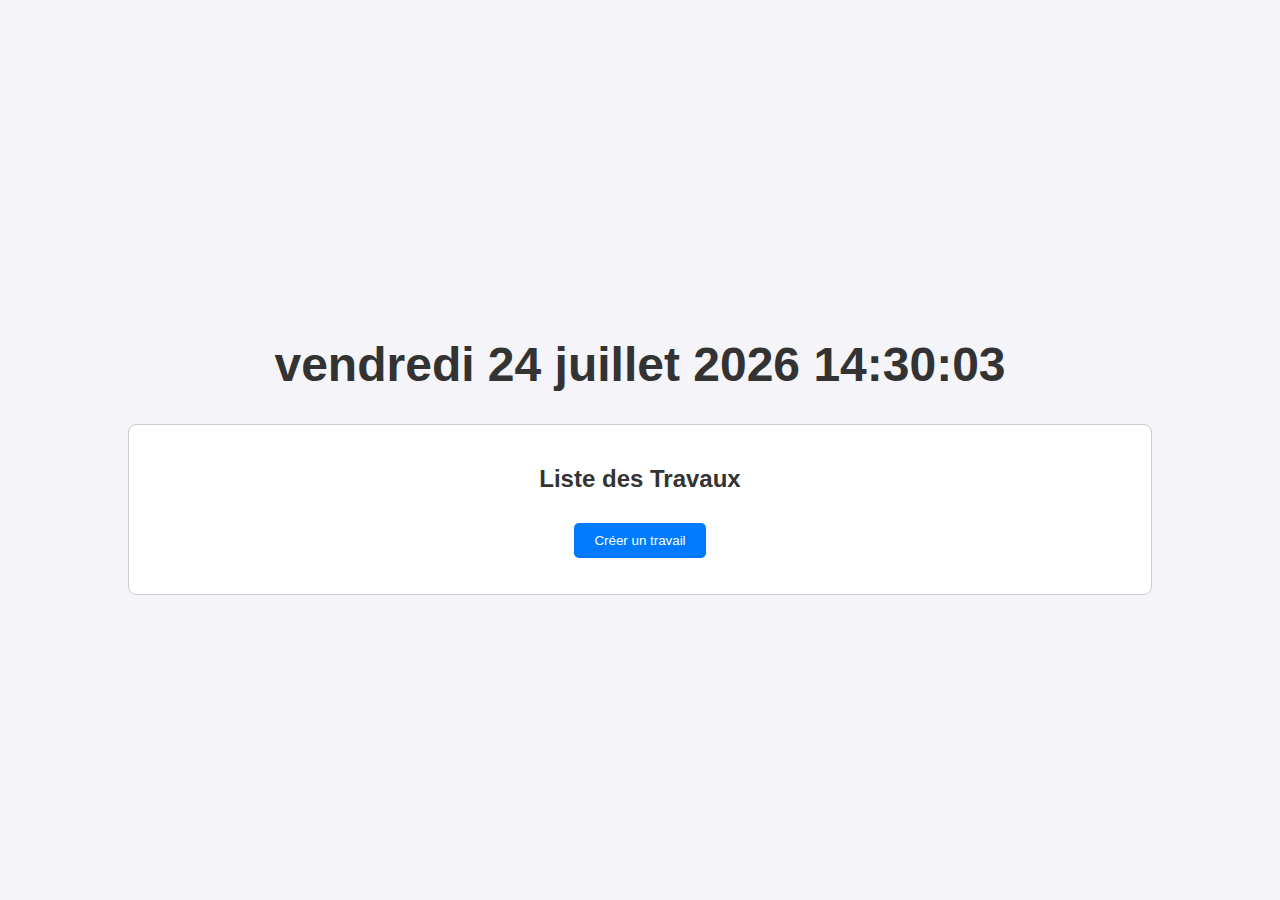
<file: index.html>
<!DOCTYPE html>
<html lang="fr">
<head>
    <meta charset="UTF-8">
    <meta name="viewport" content="width=device-width, initial-scale=1.0">
    <title>Accueil - Pointeuse</title>
    <link rel="stylesheet" href="styles.css">
</head>
<body>
    <div class="container">
        <div class="header">
            <h1 id="date-time"></h1>
        </div>
        <div class="content">
            <div id="job-list">
                <h2>Liste des Travaux</h2>
                <button onclick="createJob()">Créer un travail</button>
                <ul id="jobs"></ul>
            </div>
        </div>
    </div>
    <script src="script.js"></script>
</body>
</html>
</file>
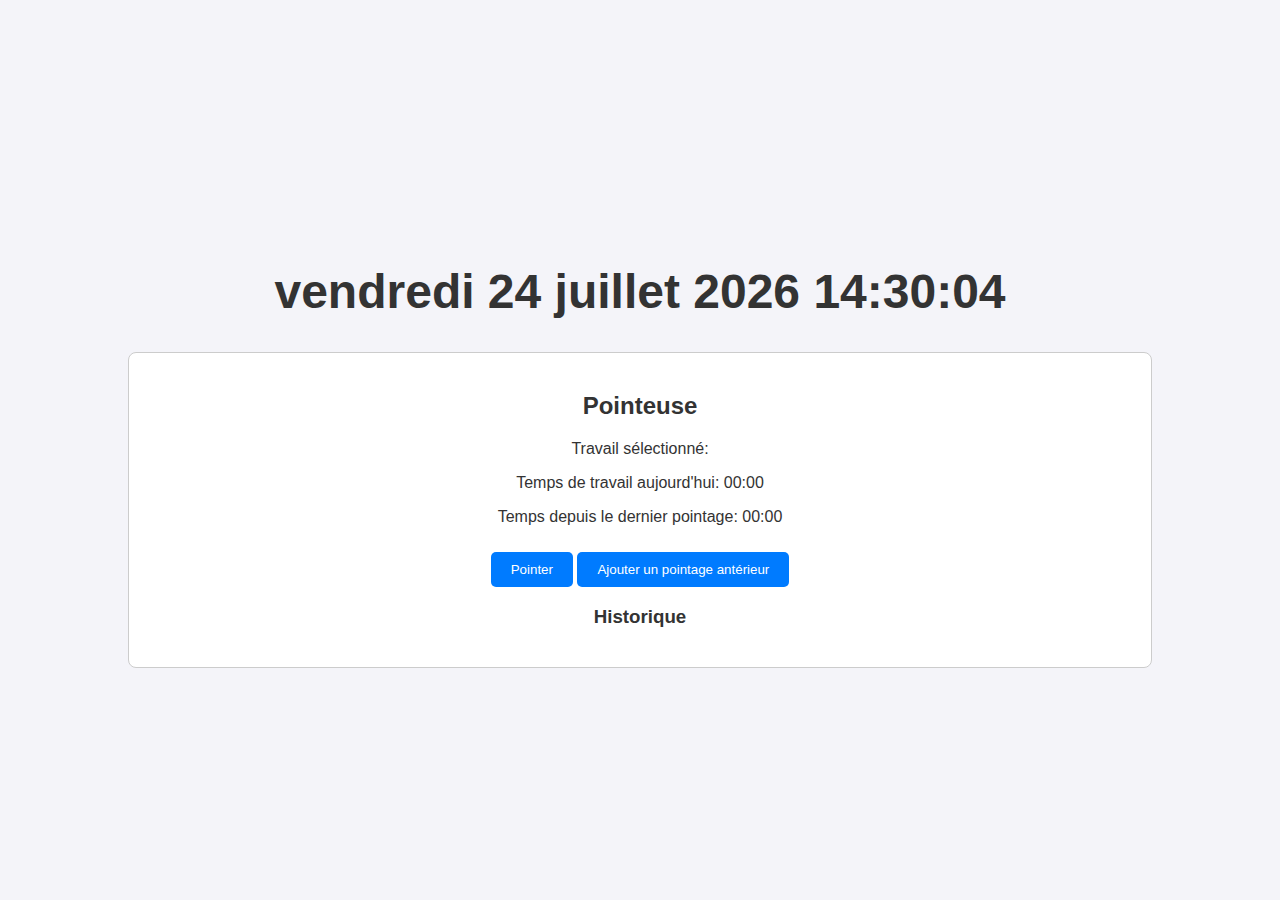
<file: time_tracker.html>
<!DOCTYPE html>
<html lang="fr">
<head>
    <meta charset="UTF-8">
    <meta name="viewport" content="width=device-width, initial-scale=1.0">
    <title>Pointeuse</title>
    <link rel="stylesheet" href="styles.css">
</head>
<body>
    <div class="container">
        <div class="header">
            <h1 id="date-time"></h1>
        </div>
        <div class="content">
            <div id="time-tracker">
                <h2>Pointeuse</h2>
                <div id="current-job-info">
                    <p>Travail sélectionné: <span id="selected-job-name"></span></p>
                </div>
                <div id="time-display">
                    <p>Temps de travail aujourd'hui: <span id="today-work-time">00:00</span></p>
                    <p>Temps depuis le dernier pointage: <span id="last-work-time">00:00</span></p>
                    <button onclick="clockInOut()">Pointer</button>
                    <button onclick="addPreviousTime()">Ajouter un pointage antérieur</button>
                </div>
                <div id="history">
                    <h3>Historique</h3>
                    <ul id="time-entries"></ul>
                </div>
            </div>
        </div>
    </div>
    <script src="script.js"></script>
</body>
</html>
</file>
<file: styles.css>
body {
    font-family: 'Roboto', sans-serif;
    background-color: #f4f4f9;
    color: #333;
    display: flex;
    justify-content: center;
    align-items: center;
    height: 100vh;
    margin: 0;
}

.container {
    text-align: center;
    width: 80%;
}

.header {
    font-size: 1.5em;
    margin-bottom: 20px;
}

.content {
    display: flex;
    justify-content: center;
}

#job-list, #time-tracker {
    border: 1px solid #ccc;
    padding: 20px;
    border-radius: 8px;
    background-color: #fff;
    width: 100%;
}

button {
    margin-top: 10px;
    padding: 10px 20px;
    border: none;
    border-radius: 5px;
    background-color: #007BFF;
    color: white;
    cursor: pointer;
}

button:hover {
    background-color: #0056b3;
}

ul {
    list-style-type: none;
    padding: 0;
}

li {
    padding: 10px;
    border-bottom: 1px solid #ddd;
}

li:last-child {
    border-bottom: none;
}
</file>
